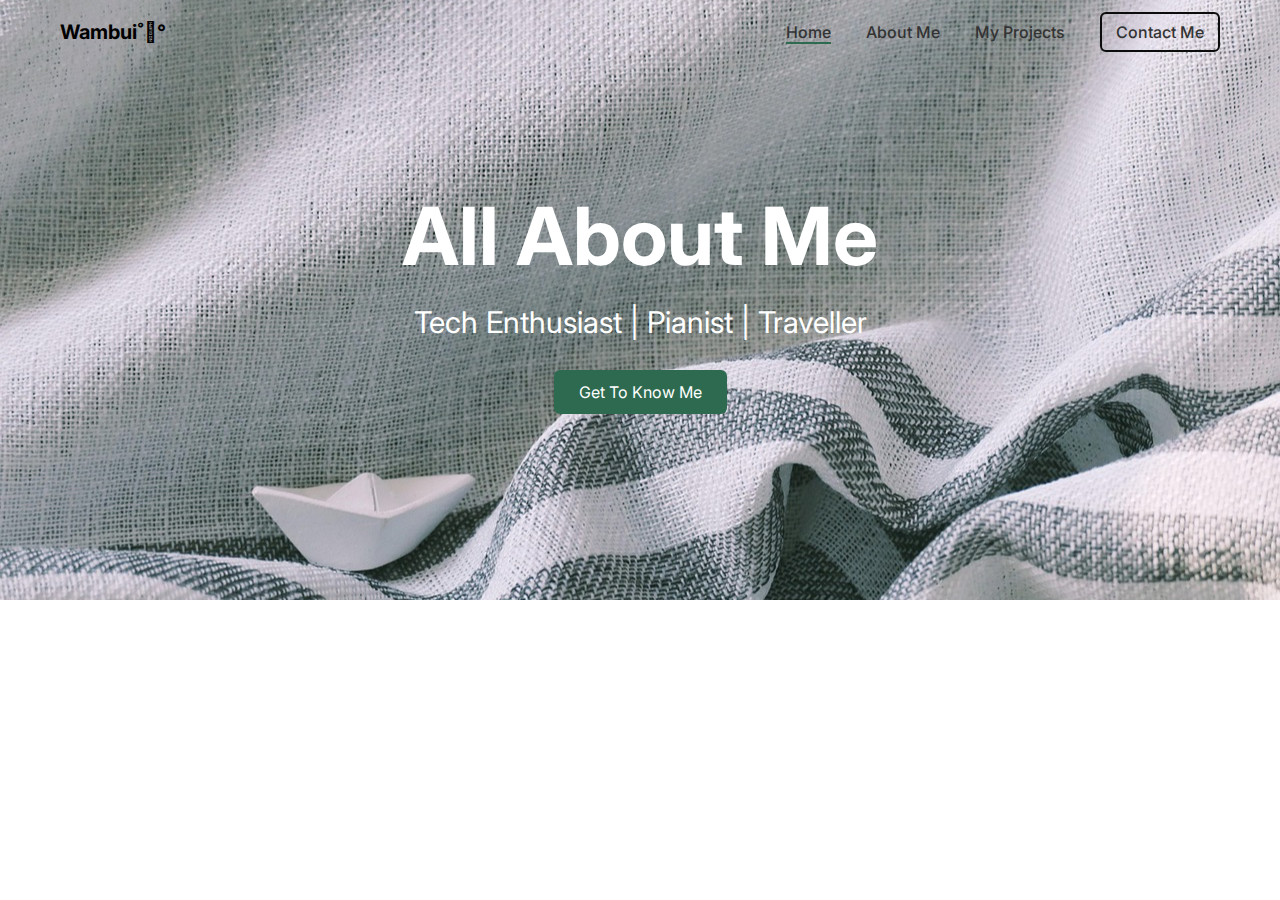
<file: index.html>
<!DOCTYPE html>
<html lang="en">
<head>
  <meta charset="UTF-8">
  <meta name="viewport" content="width=device-width, initial-scale=1.0">
  <title>Personal Portfolio</title>
  <link rel="preconnect" href="https://fonts.googleapis.com">
<link rel="preconnect" href="https://fonts.gstatic.com" crossorigin>
<link href="https://fonts.googleapis.com/css2?family=Inter:ital,opsz,wght@0,14..32,100..900;1,14..32,100..900&display=swap" rel="stylesheet">
<link rel="stylesheet" href="style.css">
</head>
<body>
  <header class="navbar">
    <div class="logo">Wambui˚𖦹°</div>
    <nav>
      <ul class="thelinks">
        <li><a href="index.html" class="active">Home</a></li>
        <li><a href="about.html">About Me</a></li>
        <li><a href="projects.html">My Projects</a></li>
        <li><a href="contact.html" class="call-btn">Contact Me</a></li>
      </ul>
    </nav>
  </header>
  <section class="hero">
    <div class="hero-content">
      <h1>All About Me</h1>
      <p>Tech Enthusiast | Pianist | Traveller </p>
      <div class="hero-btn">
        <a href="about.html" class="book-btn">Get To Know Me</a>
      </div>
    </div>
    
  </section>
  
</body>

</html>
</file>
<file: style.css>
* {
  margin: 0;
  padding: 0;
  box-sizing: border-box;
}
body {
  font-family: "Inter", serif;
  color: #2d2d2d;
}
.navbar {
  position: absolute;
  top: 0;
  left: 0;
  width: 100%;
  background-color: transparent;
  padding: 20px 60px;
  display: flex;
  justify-content: space-between;
  align-items: center;
  z-index: 1000;
  color: black;
}
.logo {
  font-size: 20px;
  font-weight: bolder;
}
.thelinks {
  display: flex;
  list-style: none;
  gap: 35px;
}
.thelinks a {
  text-decoration: none;
  color: #333;
  font-weight: 500;
}
.thelinks .active {
  border-bottom: 2px solid #2d6a4f;
}
.call-btn {
  border: 2px solid #0c0c0c;
  padding: 8px 14px;
  border-radius: 6px;
}
.call-btn:hover{
    color: white;
    background-color: #2d6a4f;
}
.navbar a:hover{
    color: #d6f0e4;

}
.hero {
  background-image: url(hero.jpg);
  background-size: cover;
  background-position: center;
  height: 600px;
  display: flex;
  align-items: center;
  justify-content: center;
  text-align: center;
  padding: 80px 40px;
}
.hero h1 {
  font-size: 80px;
  color: white;
  margin-bottom: 20px;
  font-weight: bolder;
  gap: 20px;
}
.hero p {
  max-width: 900px;
  margin: 0 auto 30px;
  font-size: 30px;
  color: white;
}
.hero-btn {
  display: flex;
  justify-content: center;
  gap: 20px;
}
.book-btn {
  background-color: #2d6a4f;
  color: white;
  padding: 12px 25px;
  border-radius: 6px;
  text-decoration: none;
}
</file>
